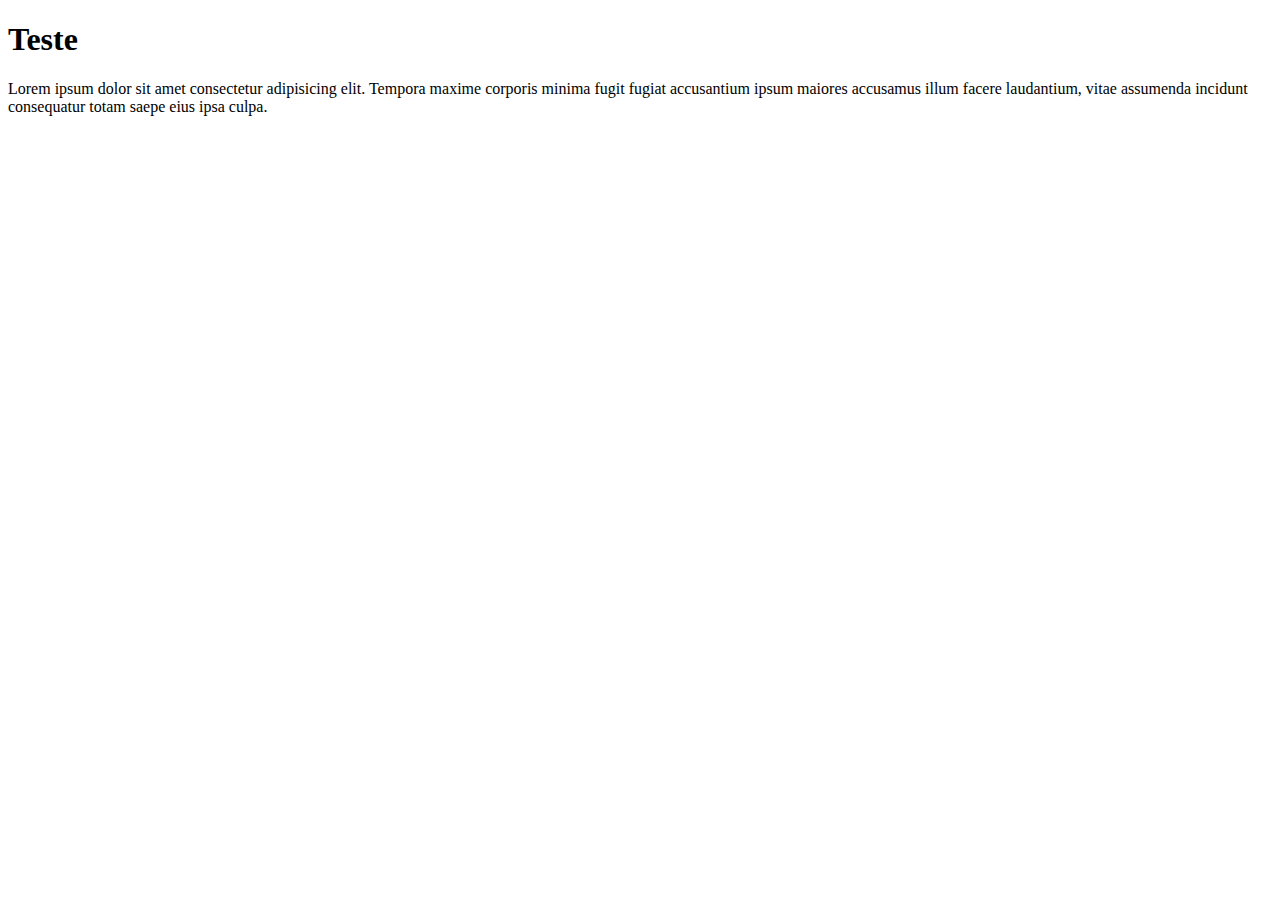
<file: index.html>
<!DOCTYPE html> 
<html lang="pt-br"> 
    <head> 
        <meta charset="utf-8"> 
        <title>Teste</title> 
        <meta name="Teste" content="teste"> 
    </head> 
<body>
    <h1>Teste</h1>
    <p1>Lorem ipsum dolor sit amet consectetur adipisicing elit. Tempora maxime corporis minima fugit fugiat accusantium ipsum maiores accusamus illum facere laudantium, vitae assumenda incidunt consequatur totam saepe eius ipsa culpa.</p1>
</body>
</file>
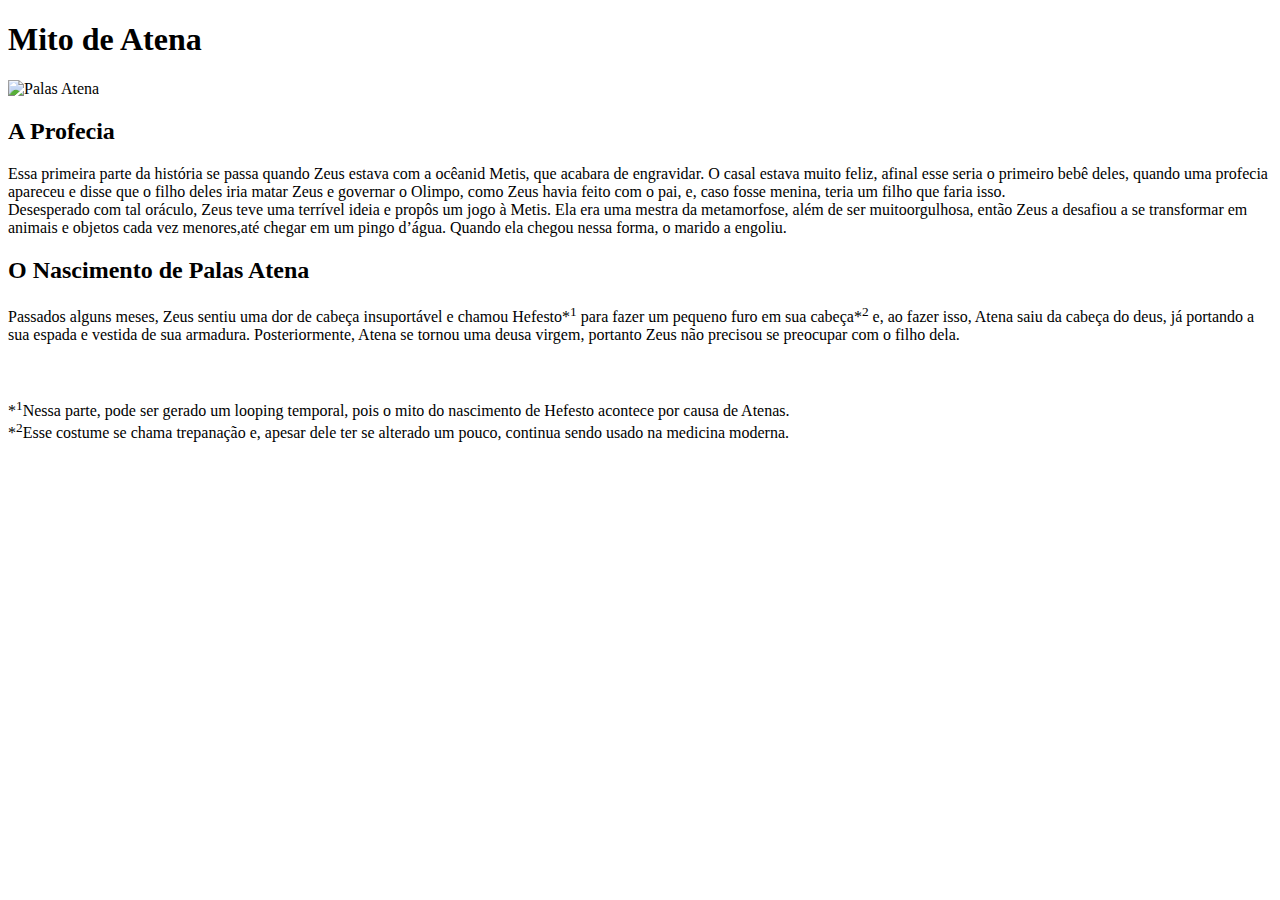
<file: Atena.html>
<!DOCTYPE html> 

<html lang="pt-br"> 

    <head> 

        <meta charset="utf-8"> 

        <title>Mito de Atena</title> 

        <meta name="Nascimento de Atenas" content="Mito/grego/Palas Atena/Nascimento"> 

    </head> 

    <body> 

        <h1>Mito de Atena</h1> 

<img scr="Atena.png" alt="Palas Atena"><br> 

    <h2> 

        A Profecia<br> 

    </h2> 

    <p1> 

        Essa primeira parte da história se passa quando Zeus estava com a ocêanid Metis, que acabara de engravidar. 

         O casal estava muito feliz, afinal esse seria o primeiro bebê deles, quando uma profecia apareceu e disse que 

         o filho deles iria matar Zeus e governar o Olimpo, como Zeus havia feito com o pai, e, caso fosse menina, 

         teria um filho que faria isso.<br> 

         Desesperado com tal oráculo, Zeus teve uma terrível ideia e propôs um jogo à Metis. 

         Ela era uma mestra da metamorfose, além de ser muitoorgulhosa, então Zeus a desafiou a se transformar em animais e objetos 

         cada vez menores,até chegar em um pingo d’água. Quando ela chegou nessa forma, o marido a engoliu.<br> 

    </p1> 

    <h2> 

        O Nascimento de Palas Atena <br> 

    </h2> 

    <p1> 

        Passados alguns meses, Zeus sentiu uma dor de cabeça insuportável e chamou Hefesto*<sup>1</sup>  

        para fazer um pequeno furo em sua cabeça*<sup>2</sup> e, ao fazer isso, Atena saiu da cabeça do deus, 

        já portando a sua espada e vestida de sua armadura. Posteriormente, Atena se tornou uma deusa virgem, 

        portanto Zeus não precisou se preocupar com o filho dela. <br> 

    </p1> 

    <p6> 

        <br><br><br>*<sup>1</sup>Nessa parte, pode ser gerado um looping temporal, pois o mito do nascimento de Hefesto acontece 

        por causa de Atenas. <br> 

        *<sup>2</sup>Esse costume se chama trepanação e, apesar dele ter se alterado um pouco, continua sendo usado 

        na medicina moderna. 

    </p6> 

    </body>
</file>
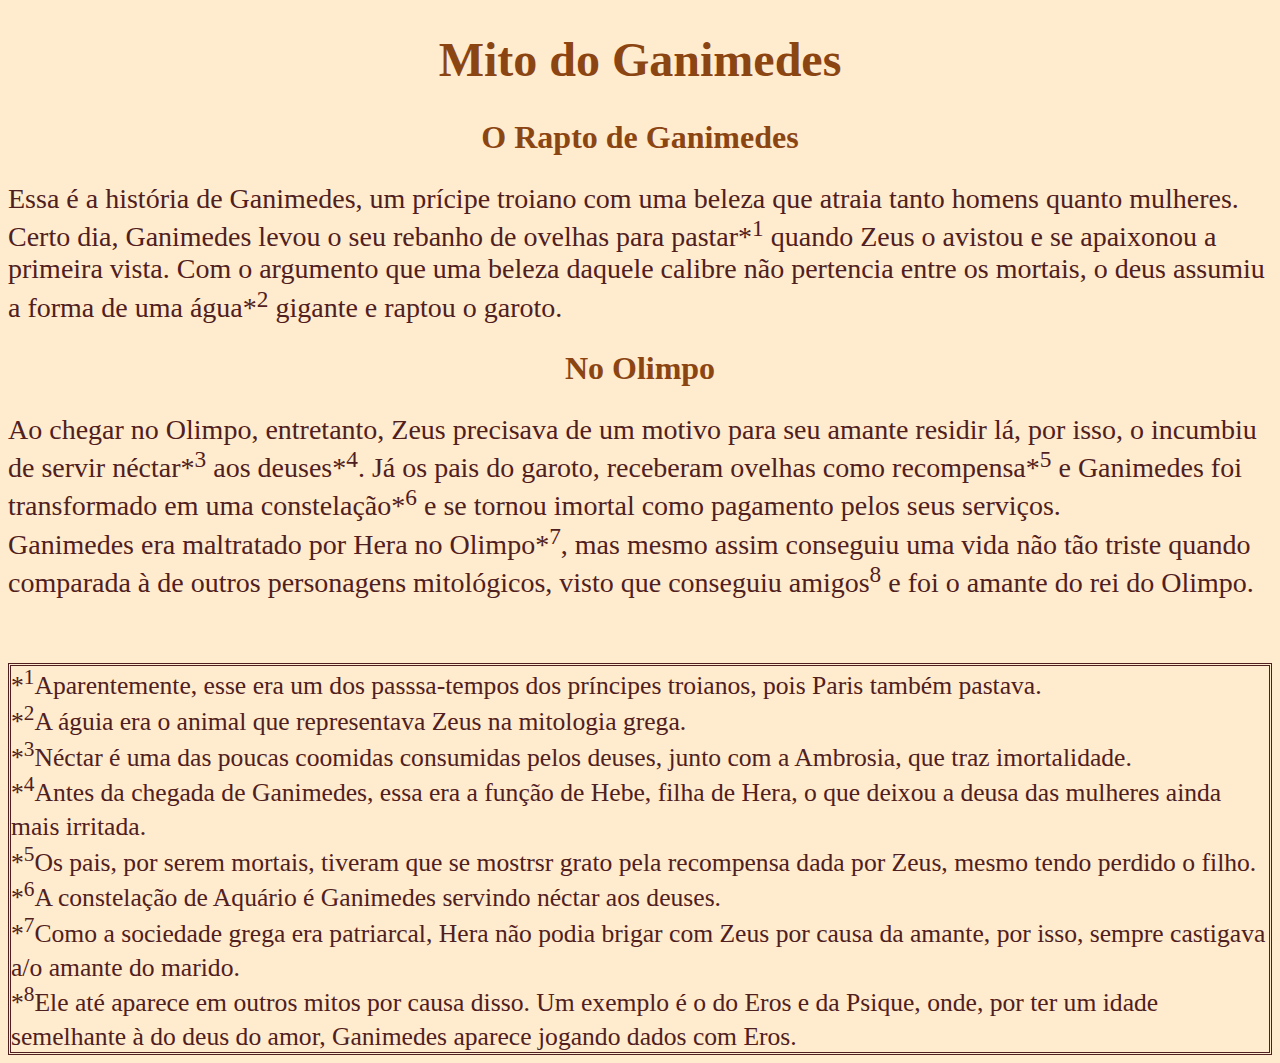
<file: GaydeZeus.html>
<!DOCTYPE html> 
<html lang="pt-br"> 
    <head> 
        <meta charset="utf-8"> 
        <title>Mito do Ganimedes </title> 
        <meta name="Ganimedes" content="Mito/Ganimedes/grego/gay/LGBT"> 
        <link rel="stylesheet" href="css/estilo.css">
    </head> 
    <body>
        <h1>
            Mito do Ganimedes
        </h1>
        <h2>O Rapto de Ganimedes<br></h2>
        <p1>
            Essa é a história de Ganimedes, um prícipe troiano com uma beleza que atraia tanto homens quanto mulheres.
            Certo dia, Ganimedes levou o seu rebanho de ovelhas para pastar*<sup>1</sup> quando Zeus o avistou e se apaixonou
            a primeira vista. Com o argumento que uma beleza daquele calibre não pertencia entre os mortais, o deus assumiu a 
            forma de uma água*<sup>2</sup> gigante e raptou o garoto.<br>
        </p1>
        <h2>No Olimpo</h2>
        <p1>
            Ao chegar no Olimpo, entretanto, Zeus precisava de um motivo para seu amante residir lá, por isso, o incumbiu
            de servir néctar*<sup>3</sup> aos deuses*<sup>4</sup>. Já os pais do garoto, receberam ovelhas como recompensa*<sup>5</sup>
            e Ganimedes foi transformado em uma constelação*<sup>6</sup> e se tornou imortal como pagamento pelos seus serviços.<br>
            Ganimedes era maltratado por Hera no Olimpo*<sup>7</sup>, mas mesmo assim conseguiu uma vida não tão triste
            quando comparada à de outros personagens mitológicos, visto que conseguiu amigos<sup>8</sup> e foi o amante
            do rei do Olimpo.<br><br><br>
        </p1>
        <div>
            <p3>
                *<sup>1</sup>Aparentemente, esse era um dos passsa-tempos dos príncipes troianos, pois Paris também pastava.<br>
                *<sup>2</sup>A águia era o animal que representava Zeus na mitologia grega.<br>
                *<sup>3</sup>Néctar é uma das poucas coomidas consumidas pelos deuses, junto com a Ambrosia, que traz imortalidade.<br>
                *<sup>4</sup>Antes da chegada de Ganimedes, essa era a função de Hebe, filha de Hera, o que deixou a deusa das mulheres ainda 
                mais irritada.<br>
                *<sup>5</sup>Os pais, por serem mortais, tiveram que se mostrsr grato pela recompensa dada por Zeus, mesmo tendo perdido o filho.<br>
                *<sup>6</sup>A constelação de Aquário é Ganimedes servindo néctar aos deuses.<br>
                *<sup>7</sup>Como a sociedade grega era patriarcal, Hera não podia brigar com Zeus por causa da amante, por isso, sempre castigava
                a/o amante do marido.<br>
                *<sup>8</sup>Ele até aparece em outros mitos por causa disso. Um exemplo é o do Eros e da Psique, onde, por ter 
                um idade semelhante à do deus do amor, Ganimedes aparece jogando dados com Eros.
            </p3>
        </div>
    </body>
</file>
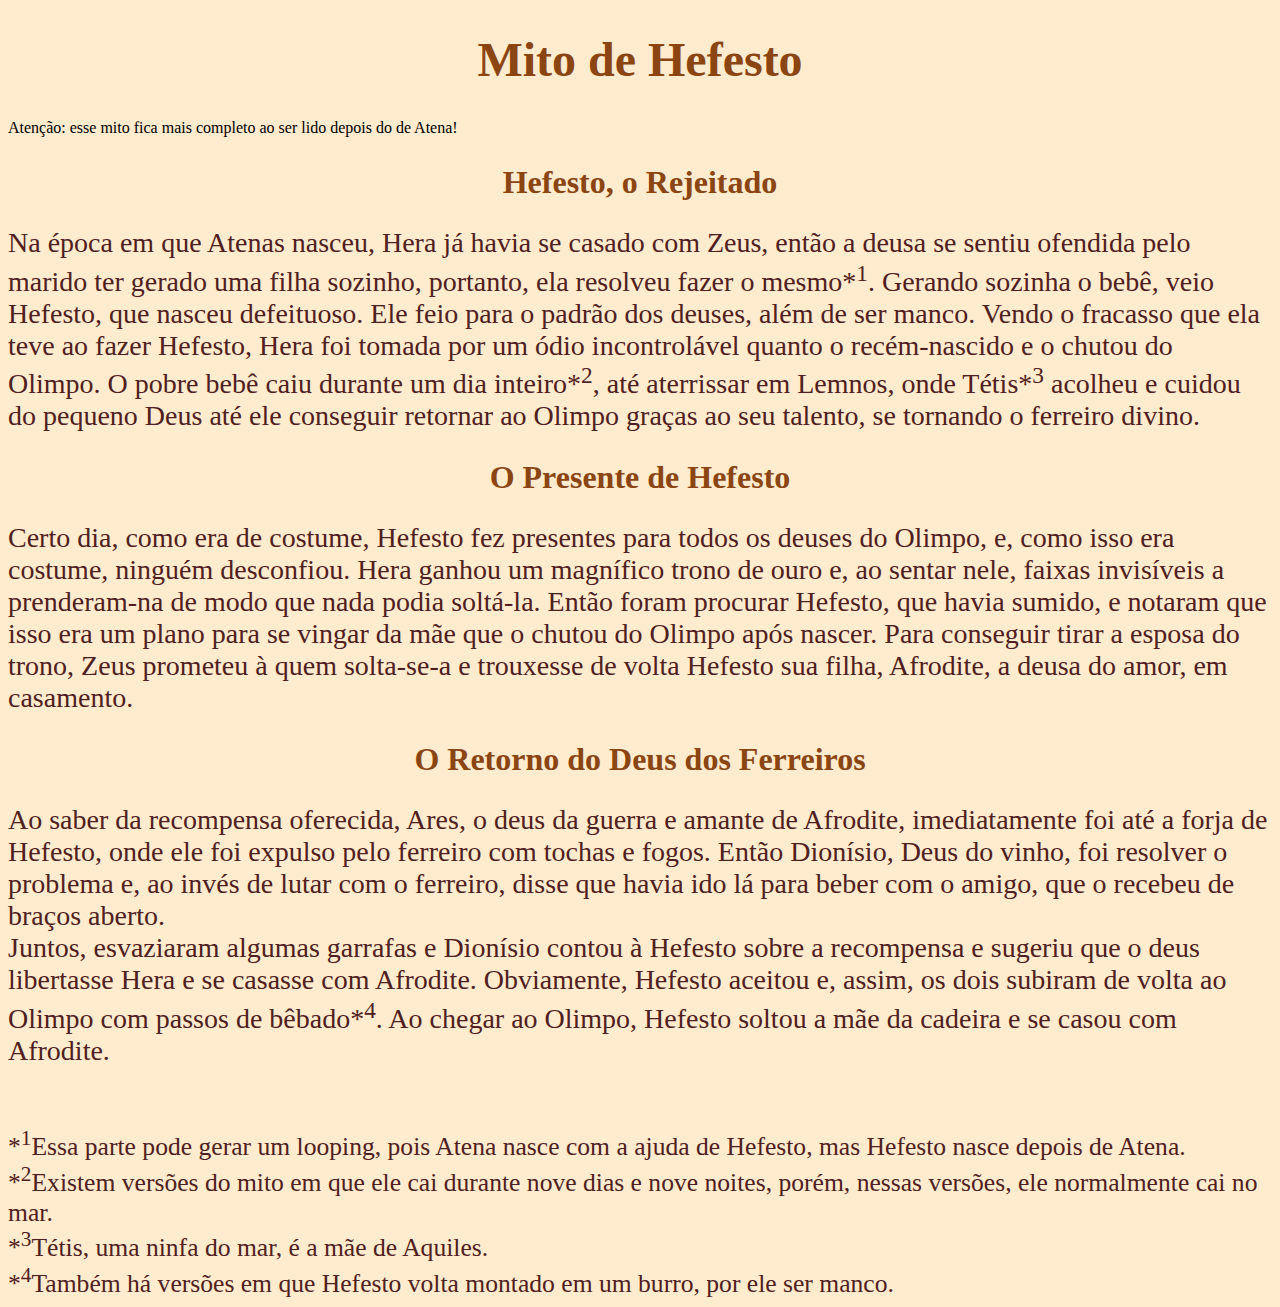
<file: Hefesto.html>
<!DOCTYPE html> 
<html lang="pt-br"> 
    <head> 
        <meta charset="utf-8"> 
        <title>Mito de Hefesto </title> 
        <meta name="Nascimento de Hefesto" content="Mito/Hefesto/grego/nascimento"> 
        <link rel="stylesheet" href="css/estilo.css">
    </head> 
    <body> 
        <h1> 
        Mito de Hefesto 
        </h1> 
    <p6>Atenção: esse mito fica mais completo ao ser lido depois do de Atena!</p6> 
    <h2> 
        Hefesto, o Rejeitado<br> 
    </h2> 
    <p1> 
        Na época em que Atenas nasceu, Hera já havia se casado com Zeus, então a deusa se sentiu ofendida  
        pelo marido ter gerado uma filha sozinho, portanto, ela resolveu fazer o mesmo*<sup>1</sup>. 
        Gerando sozinha o bebê, veio Hefesto, que nasceu defeituoso. Ele feio para o padrão dos deuses, além de ser  
        manco. Vendo o fracasso que ela teve ao fazer Hefesto, Hera foi tomada por um ódio incontrolável  
        quanto o recém-nascido e o chutou do Olimpo. O pobre bebê caiu durante um dia inteiro*<sup>2</sup>, 
        até aterrissar em Lemnos, onde Tétis*<sup>3</sup> acolheu e cuidou do pequeno Deus até ele conseguir 
        retornar ao Olimpo graças ao seu talento, se tornando o ferreiro divino.<br> 
    </p1> 
    <h2> 
        O Presente de Hefesto<br> 
    </h2> 
    <p1> 
        Certo dia, como era de costume, Hefesto fez presentes para todos os deuses do Olimpo,  
        e, como isso era costume, ninguém desconfiou.  
        Hera ganhou um magnífico trono de ouro e, ao sentar nele, faixas invisíveis a prenderam-na de modo que 
        nada podia soltá-la. Então foram procurar Hefesto, que havia sumido,  
        e notaram que isso era um plano para se vingar da mãe que o chutou do Olimpo após nascer. 
        Para conseguir tirar a esposa do trono, Zeus prometeu à quem solta-se-a e trouxesse  de volta Hefesto  
        sua filha, Afrodite, a deusa do amor, em casamento.<br> 
    </p1> 
    <h2>O Retorno do Deus dos Ferreiros</h2> 
    <p1> 
        Ao saber da recompensa oferecida, Ares, o deus da guerra e amante de Afrodite, imediatamente foi até a forja  
        de Hefesto, onde ele foi expulso pelo ferreiro com tochas e fogos. Então Dionísio, Deus do vinho,  
        foi resolver o problema e, ao invés de lutar com o ferreiro, disse que havia ido lá para beber com o amigo, que o recebeu 
        de braços aberto.<br> 
        Juntos, esvaziaram algumas garrafas e Dionísio contou à Hefesto sobre a recompensa e sugeriu que o deus 
        libertasse Hera e se casasse com Afrodite. Obviamente, Hefesto aceitou e, assim, os dois subiram de volta ao  
        Olimpo com passos de bêbado*<sup>4</sup>. Ao chegar ao Olimpo, Hefesto soltou a mãe da cadeira e se casou com  
        Afrodite. 
    </p1> 
      <p3> 
       <br><br><br>*<sup>1</sup>Essa parte pode gerar um looping, pois Atena nasce com a ajuda de Hefesto, mas Hefesto 
       nasce depois de Atena.<br> 
       *<sup>2</sup>Existem versões do mito em que ele cai durante nove dias e nove noites, porém, nessas versões,  
       ele normalmente cai no mar.<br> 
       *<sup>3</sup>Tétis, uma ninfa do mar, é a mãe de Aquiles. <br>
       *<sup>4</sup>Também há versões em que Hefesto volta montado em um burro, por ele ser manco.<br> 
   </p3>
</file>
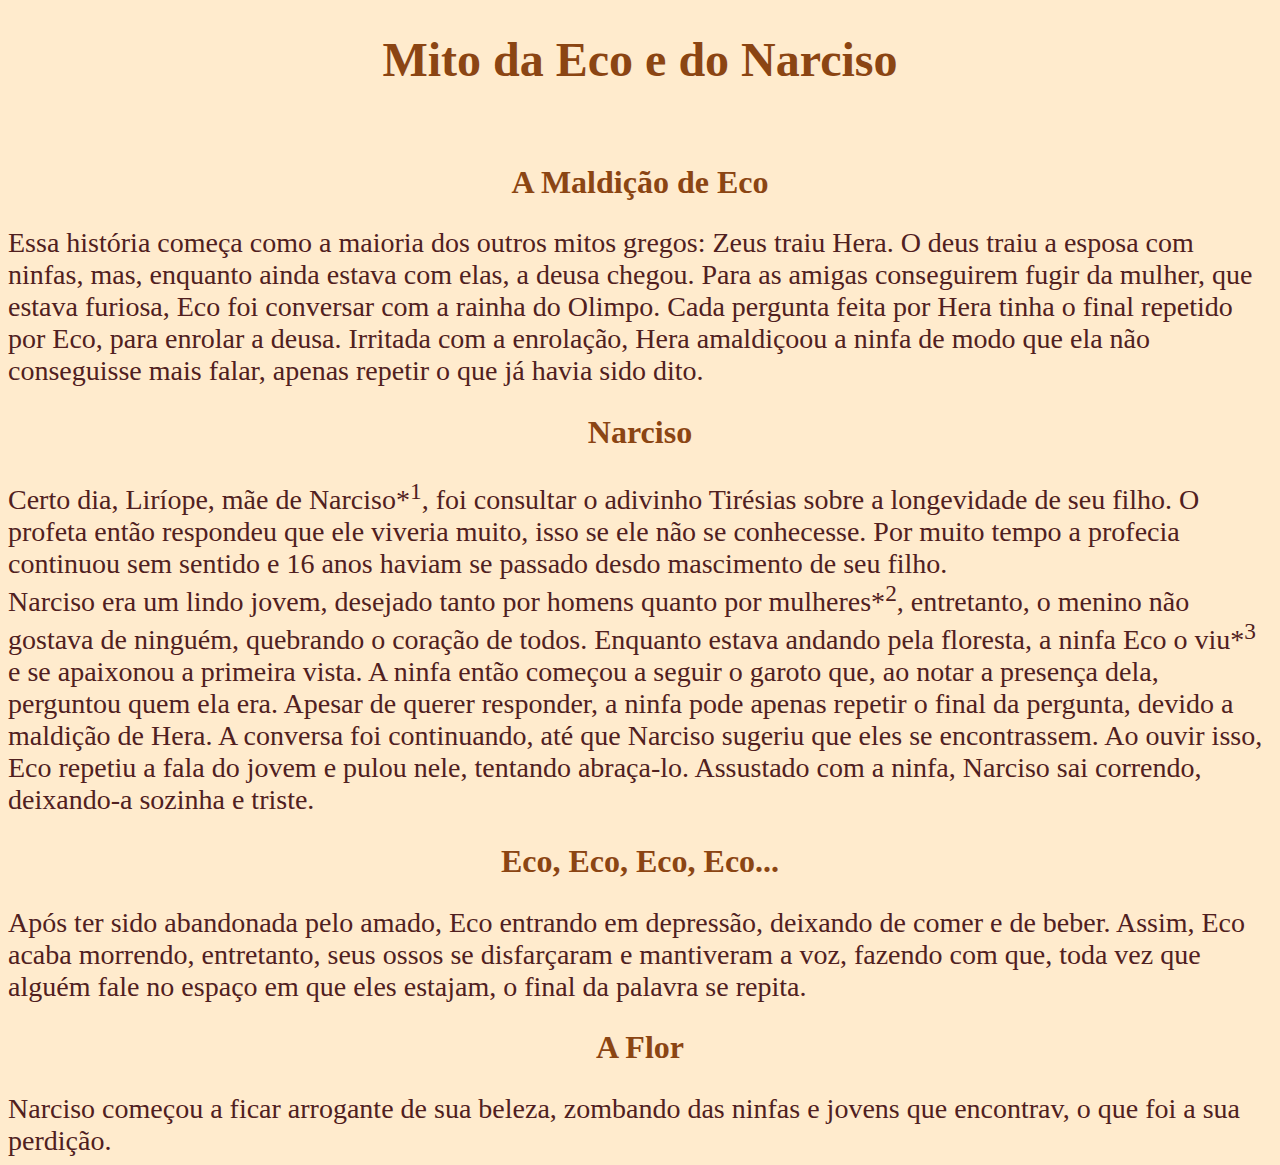
<file: ja_sinto_muito_uito_to.html>
<!DOCTYPE html> 
<html lang="pt-br"> 
    <head> 
        <meta charset="utf-8"> 
        <title>Mito da Eco e do Narciso</title> 
        <meta name="Eco e Narciso" content="Mito/eco/narciso/grego/tragédia"> 
        <link rel="stylesheet" href="css/estilo.css">
    </head> 
    <body>
        <h1>
            Mito da Eco e do Narciso
        </h1><br>
        <h2>A Maldição de Eco</h2>
        <p1>Essa história começa como a maioria dos outros mitos gregos: Zeus traiu Hera. O deus traiu a esposa com ninfas,
            mas, enquanto ainda estava com elas, a deusa chegou. Para as amigas conseguirem fugir da mulher, que estava furiosa,
            Eco foi conversar com a rainha do Olimpo. Cada pergunta feita por Hera tinha o final repetido por Eco, para enrolar
            a deusa. Irritada com a enrolação, Hera amaldiçoou a ninfa de modo que ela não conseguisse mais falar, apenas repetir
            o que já havia sido dito.<br>
        </p1>
        <h2>Narciso</h2>
        <p1>
            Certo dia, Liríope, mãe de Narciso*<sup>1</sup>, foi consultar o adivinho Tirésias sobre a longevidade de 
        seu filho. O profeta então respondeu que ele viveria muito, isso se ele não se conhecesse. Por muito tempo a profecia 
        continuou sem sentido e 16 anos haviam se passado desdo mascimento de seu filho.<br>
        Narciso era um lindo jovem, desejado tanto por homens quanto por mulheres*<sup>2</sup>, entretanto, o menino não 
        gostava de ninguém, quebrando o coração de todos. Enquanto estava andando pela floresta, a ninfa Eco o viu*<sup>3</sup>
        e se apaixonou a primeira vista. A ninfa então começou a  seguir o garoto que, ao notar a presença dela, perguntou quem ela era. 
        Apesar de querer responder, a ninfa pode apenas repetir o final da pergunta, devido a maldição de Hera. A conversa foi continuando, 
        até que Narciso sugeriu que eles se encontrassem. Ao ouvir isso, Eco repetiu a fala do jovem e pulou nele, tentando abraça-lo. 
        Assustado com a ninfa, Narciso sai correndo, deixando-a sozinha e triste.<br></p1>
        <h2>Eco, Eco, Eco, Eco...</h2>
        <p1>Após ter sido abandonada pelo amado, Eco entrando em depressão, deixando de comer e de beber. Assim, Eco acaba
            morrendo, entretanto, seus ossos se disfarçaram e mantiveram a voz, fazendo com que, toda vez que alguém fale no espaço 
            em que eles estajam, o final da palavra se repita.<br>
        </p1>
        <h2>A Flor</h2>
        <p1>
            Narciso começou a ficar arrogante de sua beleza, zombando das ninfas e jovens que encontrav, o que foi a sua perdição.
            
        </p1>
    </body>
</html>
</file>
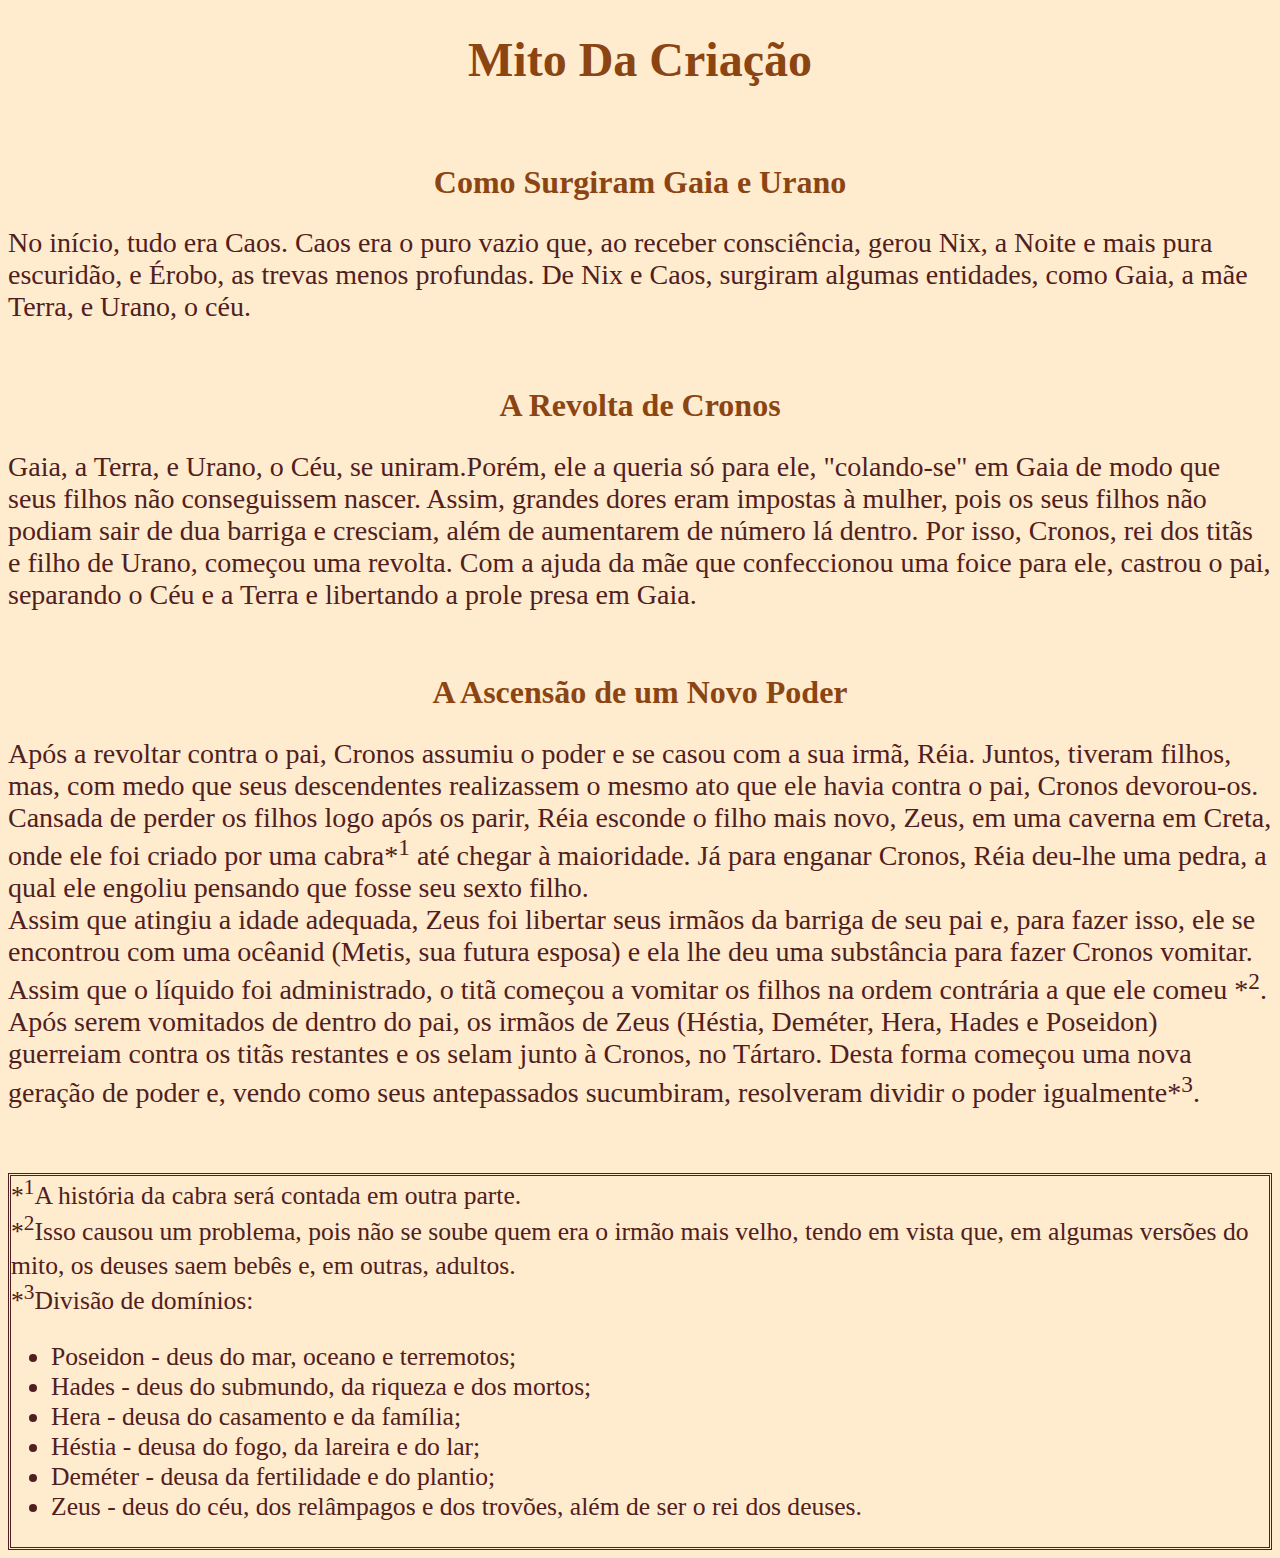
<file: MitCria.html>
<!DOCTYPE html> 
<html lang="pt-br"> 
    <head> 
        <meta charset="utf-8"> 
        <title>Mito da Criação</title> 
        <meta name="Mito Da Criação" content="Mito/surgimento/grego/deuses"> 
        <link rel="stylesheet" href="css/estilo.css">
    </head> 
    <body> 
  <h1>Mito Da Criação</h1> <br> 
<h2>Como Surgiram Gaia e Urano<br></h2>  
        <p1>  
            No início, tudo era Caos. Caos era o puro vazio que, ao receber consciência, gerou Nix, a Noite e mais pura   
            escuridão, e Érobo, as trevas menos profundas. De Nix e Caos, surgiram algumas entidades, como Gaia,  
            a mãe Terra, e Urano, o céu.<br>  
        </p1>  
        <h2> 
            <br>A Revolta de Cronos<br> 
        </h2>  
        <p1> 
            Gaia, a Terra, e Urano, o Céu, se uniram.Porém, ele a queria só para ele, "colando-se" em Gaia de modo que seus  
        filhos não conseguissem nascer. Assim, grandes dores eram impostas à mulher, pois os seus filhos não podiam sair  
        de dua barriga e cresciam, além de aumentarem de número lá dentro. Por isso, Cronos, rei dos titãs e filho de Urano,  
        começou uma revolta. Com a ajuda da mãe que confeccionou uma foice para ele, castrou o pai, separando o Céu e a Terra  
        e libertando a prole presa em Gaia.<br> 
        </p1>  
        <h2> 
        <br>A Ascensão de um Novo Poder<br> 
        </h2> 
        <p1>  
            Após a revoltar contra o pai, Cronos assumiu o poder e se casou com a sua irmã, Réia. Juntos, tiveram   
            filhos, mas, com medo que seus descendentes realizassem o mesmo ato que ele havia contra o pai, Cronos devorou-os.  
            Cansada de perder os filhos logo após os parir, Réia esconde o filho mais novo, Zeus, em uma caverna em Creta, onde  
            ele foi criado por uma cabra*<sup>1</sup> até chegar à maioridade. Já para enganar Cronos, Réia deu-lhe uma pedra, a qual  
            ele engoliu pensando que fosse seu sexto filho. <br>Assim que atingiu a idade adequada, Zeus foi libertar  
            seus irmãos da barriga de seu pai e, para fazer isso, ele se encontrou com uma ocêanid (Metis, sua futura esposa) e ela   
            lhe deu uma substância para fazer Cronos vomitar. Assim que o líquido foi administrado, o titã começou a vomitar os  
            filhos na ordem contrária a que ele comeu *<sup>2</sup>. Após serem vomitados de dentro do pai, os irmãos de Zeus  
            (Héstia, Deméter, Hera, Hades e Poseidon) guerreiam contra os titãs restantes e os selam junto à Cronos, no Tártaro.  
            Desta forma começou uma nova geração de poder e, vendo como seus antepassados sucumbiram, resolveram dividir o poder igualmente*<sup>3</sup>.<br><br> <br> 
        </p1>  
        <div>
        <p3>  
        *<sup>1</sup>A história da cabra será contada em outra parte.<br>  
        *<sup>2</sup>Isso causou um problema, pois não se soube quem era o irmão mais velho, tendo em vista que, em algumas versões  
         do mito, os deuses saem bebês e, em outras, adultos.<br>  
         *<sup>3</sup>Divisão de domínios:<br>
        <ul type="1" style="text-align: left;">  
            <li>  
                Poseidon - deus do mar, oceano e terremotos;<br>  
            </li>  
            <li>  
                Hades - deus do submundo, da riqueza e dos mortos;<br>  
            </li>  
            <li>  
                Hera - deusa do casamento e da família;<br>  
            </li>  
            <li>  
                Héstia - deusa do fogo, da lareira e do lar;<br>  
            </li>  
            <li>  
                Deméter - deusa da fertilidade e do plantio;<br>  
            </li>  
            <li>  
                Zeus - deus do céu, dos relâmpagos e dos trovões, além de ser o rei dos deuses.  
            </li>  
        </ul>
</p3>
</div>
</body>
</file>
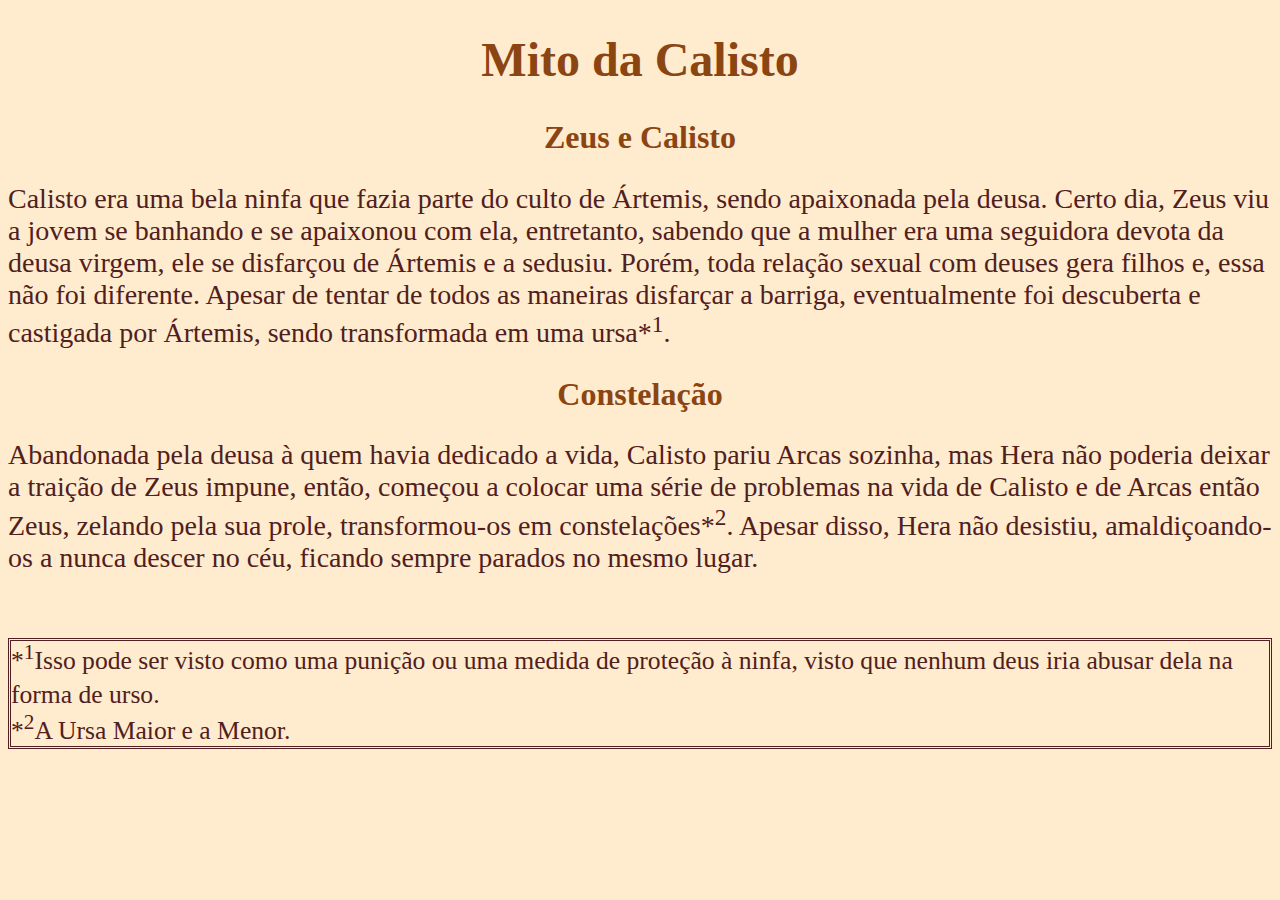
<file: NamoradaDeArte.html>
<!DOCTYPE html> 
<html lang="pt-br"> 
    <head> 
        <meta charset="utf-8"> 
        <title>Mito da Calisto</title> 
        <meta name="Calisto" content="Mito/Calisto/grego/lesbica/LGBT"> 
        <link rel="stylesheet" href="css/estilo.css">
    </head> 
    <h1>Mito da Calisto</h1>
    <h2>Zeus e Calisto<br></h2>
    <p1>Calisto era uma bela ninfa que fazia parte do culto de Ártemis, sendo apaixonada pela deusa. Certo dia, Zeus 
        viu a jovem se banhando e se apaixonou com ela, entretanto, sabendo que a mulher era uma seguidora devota da 
        deusa virgem, ele se disfarçou de Ártemis e a sedusiu. Porém, toda relação sexual com deuses gera filhos e, essa não 
        foi diferente. Apesar de tentar de todos as maneiras disfarçar a barriga, eventualmente foi descuberta e castigada
        por Ártemis, sendo transformada em uma ursa*<sup>1</sup>.
    </p1>
    <h2>Constelação<br></h2>
    <p1>
        Abandonada pela deusa à quem havia dedicado a vida, Calisto pariu Arcas sozinha, mas Hera não poderia deixar a 
        traição de Zeus impune, então, começou a colocar uma série de problemas na vida de Calisto e de Arcas então Zeus,
        zelando pela sua prole, transformou-os em constelações*<sup>2</sup>. Apesar disso, Hera não desistiu, amaldiçoando-os 
        a nunca descer no céu, ficando sempre parados no mesmo lugar.<br><br><br>
    </p1>
    <div>
        <p3>
            *<sup>1</sup>Isso pode ser visto como uma punição ou uma medida de proteção à ninfa, visto que nenhum deus 
            iria abusar dela na forma de urso.<br>
            *<sup>2</sup>A Ursa Maior e a Menor.
        </p3>
    </div>
</file>
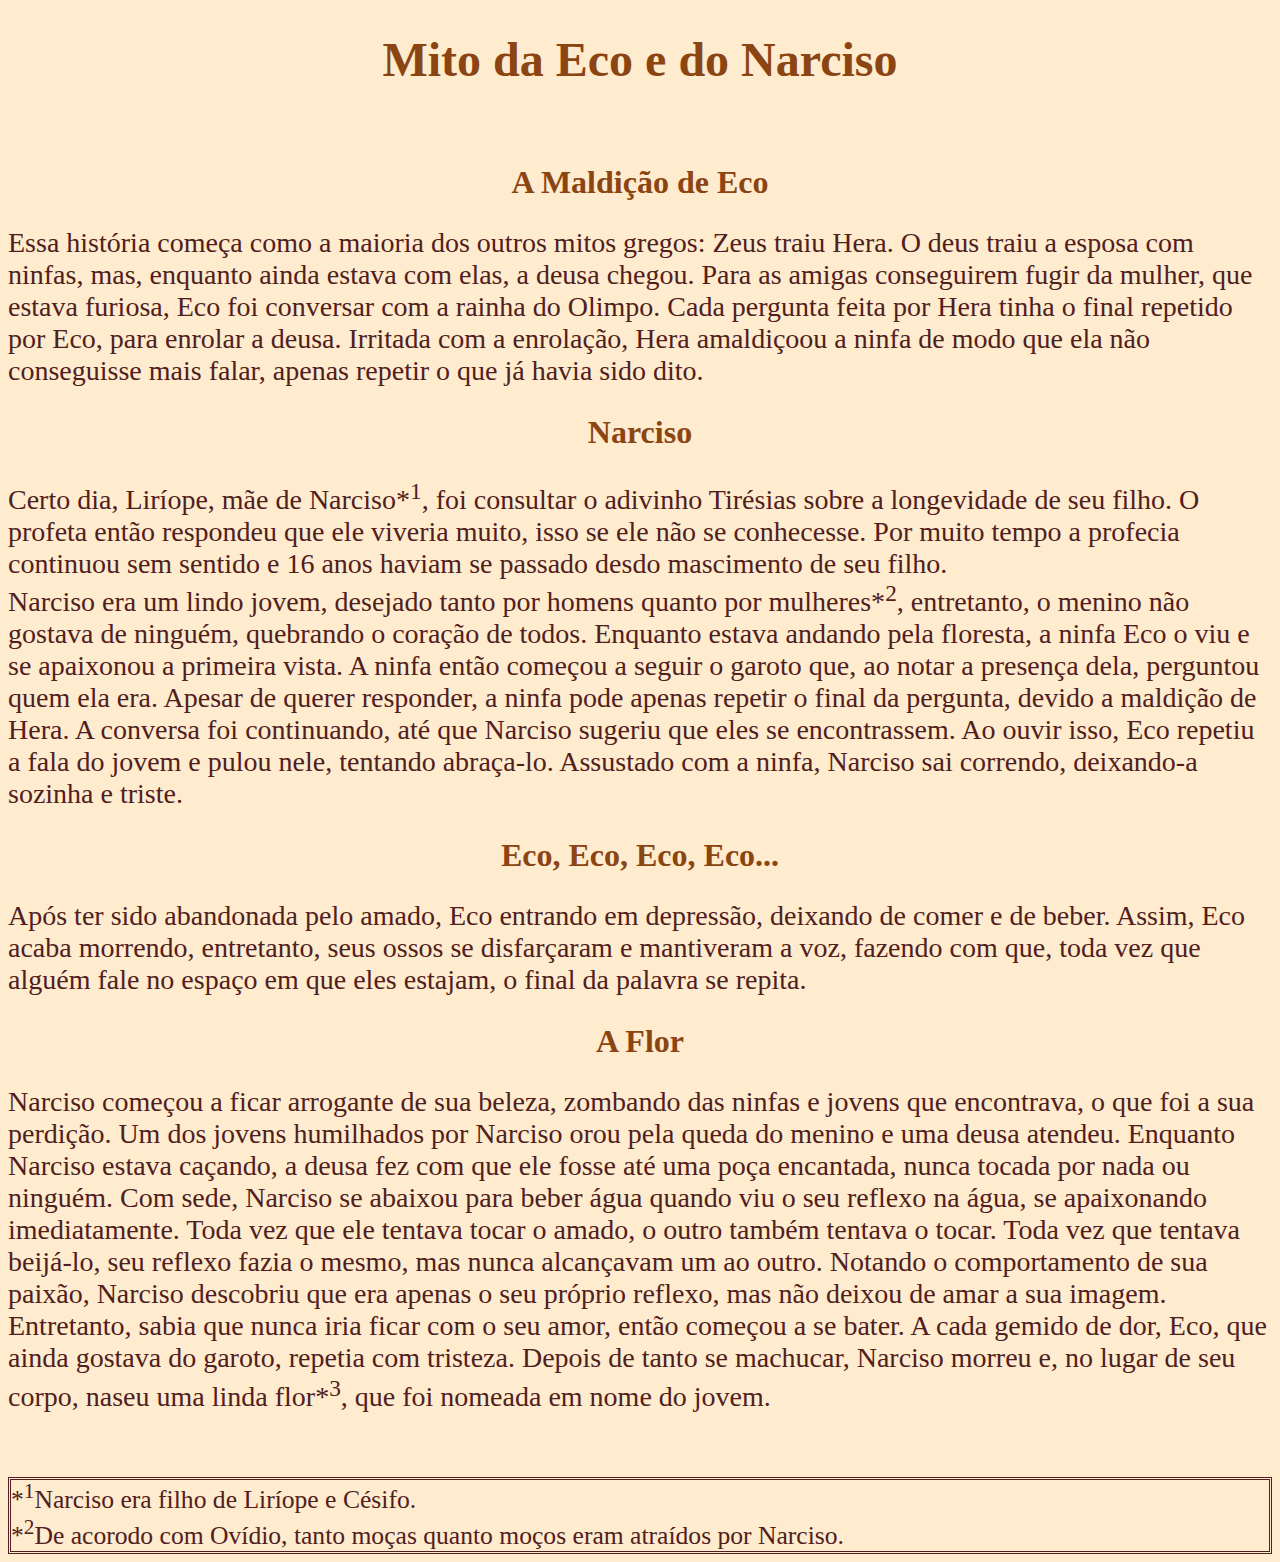
<file: narcisonarcisista.html>
<!DOCTYPE html> 
<html lang="pt-br"> 
    <head> 
        <meta charset="utf-8"> 
        <title>Mito da Eco e do Narciso</title> 
        <meta name="Eco e Narciso" content="Mito/eco/narciso/grego/tragédia"> 
        <link rel="stylesheet" href="css/estilo.css">
    </head> 
    <body>
        <h1>
            Mito da Eco e do Narciso
        </h1><br>
        <h2>A Maldição de Eco</h2>
        <p1>Essa história começa como a maioria dos outros mitos gregos: Zeus traiu Hera. O deus traiu a esposa com ninfas,
            mas, enquanto ainda estava com elas, a deusa chegou. Para as amigas conseguirem fugir da mulher, que estava furiosa,
            Eco foi conversar com a rainha do Olimpo. Cada pergunta feita por Hera tinha o final repetido por Eco, para enrolar
            a deusa. Irritada com a enrolação, Hera amaldiçoou a ninfa de modo que ela não conseguisse mais falar, apenas repetir
            o que já havia sido dito.<br>
        </p1>
        <h2>Narciso</h2>
        <p1>
            Certo dia, Liríope, mãe de Narciso*<sup>1</sup>, foi consultar o adivinho Tirésias sobre a longevidade de 
        seu filho. O profeta então respondeu que ele viveria muito, isso se ele não se conhecesse. Por muito tempo a profecia 
        continuou sem sentido e 16 anos haviam se passado desdo mascimento de seu filho.<br>
        Narciso era um lindo jovem, desejado tanto por homens quanto por mulheres*<sup>2</sup>, entretanto, o menino não 
        gostava de ninguém, quebrando o coração de todos. Enquanto estava andando pela floresta, a ninfa Eco o viu
        e se apaixonou a primeira vista. A ninfa então começou a  seguir o garoto que, ao notar a presença dela, perguntou quem ela era. 
        Apesar de querer responder, a ninfa pode apenas repetir o final da pergunta, devido a maldição de Hera. A conversa foi continuando, 
        até que Narciso sugeriu que eles se encontrassem. Ao ouvir isso, Eco repetiu a fala do jovem e pulou nele, tentando abraça-lo. 
        Assustado com a ninfa, Narciso sai correndo, deixando-a sozinha e triste.<br></p1>
        <h2>Eco, Eco, Eco, Eco...</h2>
        <p1>Após ter sido abandonada pelo amado, Eco entrando em depressão, deixando de comer e de beber. Assim, Eco acaba
            morrendo, entretanto, seus ossos se disfarçaram e mantiveram a voz, fazendo com que, toda vez que alguém fale no espaço 
            em que eles estajam, o final da palavra se repita.<br>
        </p1>
        <h2>A Flor</h2>
        <p1>
            Narciso começou a ficar arrogante de sua beleza, zombando das ninfas e jovens que encontrava, o que foi a sua perdição.
            Um dos jovens humilhados por Narciso orou pela queda do menino e uma deusa atendeu. Enquanto Narciso estava caçando,
            a deusa fez com que ele fosse até uma poça encantada, nunca tocada por nada ou ninguém. Com sede, Narciso se abaixou para 
            beber água quando viu o seu reflexo na água, se apaixonando imediatamente. Toda vez que ele tentava tocar o amado, o 
            outro também tentava o tocar. Toda vez que tentava beijá-lo, seu reflexo fazia o mesmo, mas nunca alcançavam um ao outro. 
            Notando o comportamento de sua paixão, Narciso descobriu que era apenas o seu próprio reflexo, mas não deixou de amar 
            a sua imagem. Entretanto, sabia que nunca iria ficar com o seu amor, então começou a se bater. A cada gemido de dor, Eco,
            que ainda gostava do garoto, repetia com tristeza. Depois de tanto se machucar, Narciso morreu e, no lugar de seu corpo, 
            naseu uma linda flor*<sup>3</sup>, que foi nomeada em nome do jovem.<br><br><br>
        </p1>
        <div>
            <p3>
                *<sup>1</sup>Narciso era filho de Liríope e Césifo.<br>
                *<sup>2</sup>De acorodo com Ovídio, tanto moças quanto moços eram atraídos por Narciso.
            </p3>
        </div>
    </body>
</html>
</file>
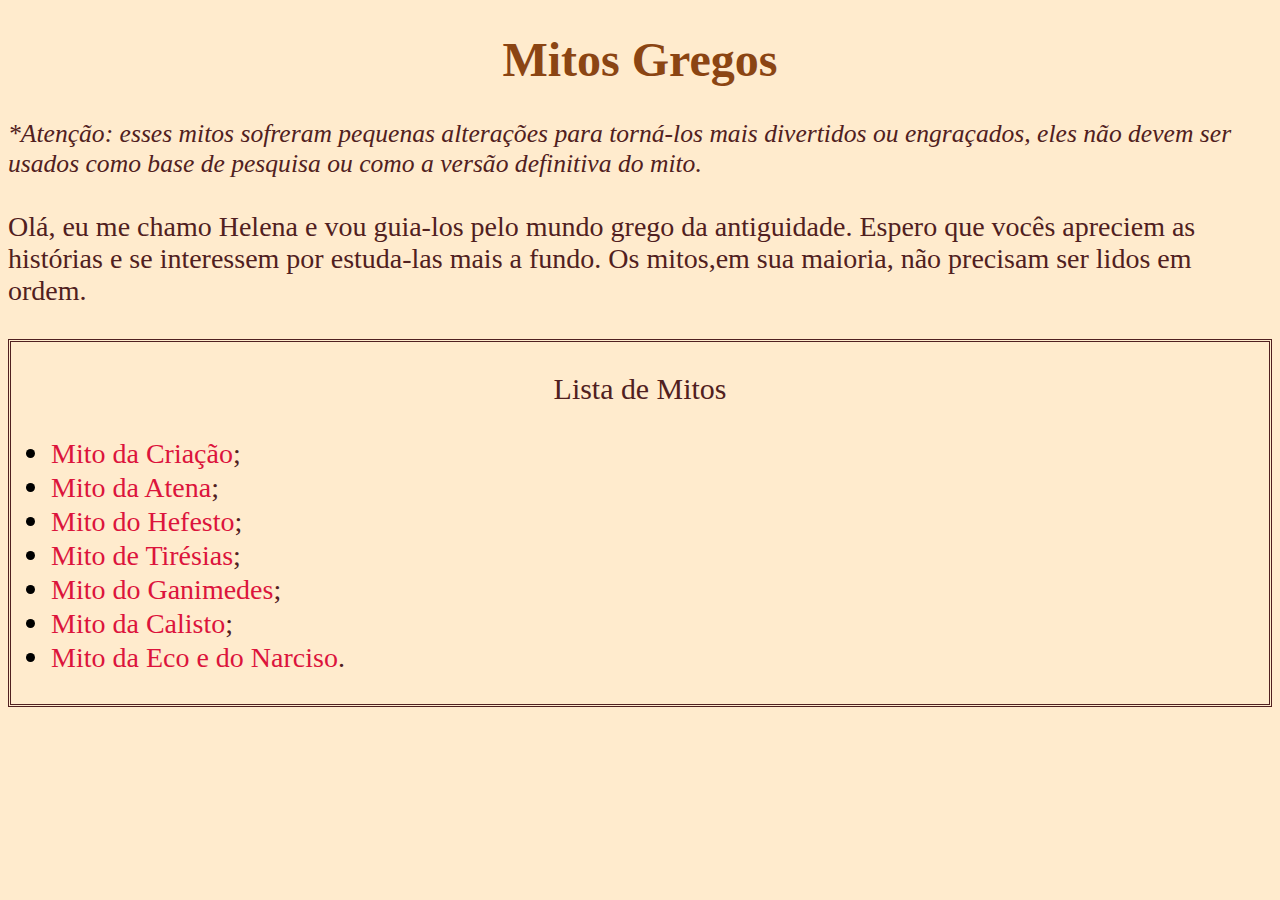
<file: PagIn.html>
<!DOCTYPE html> 

<html lang="pt-br"> 
    <head> 
        <meta charset="utf-8"> 
        <title>Mitos Gregos Para Iniciantes</title> 
        <meta name="Mitos Gregos" content="Mitologia Grega/resumo"> 
        <link rel="stylesheet" href="css/estilo.css">
    </head> 
    <body> 
        <h1>Mitos Gregos</h1> 
        <p3> 
            <em>*Atenção: esses mitos sofreram pequenas alterações para torná-los mais divertidos ou engraçados, 
            eles não devem ser usados como base de pesquisa ou como a versão definitiva do mito.</em><br> 
        </p3> 
        <p1> 
            <br>Olá, eu me chamo Helena e vou guia-los pelo mundo grego da antiguidade. Espero que vocês apreciem as histórias  
            e se interessem por estuda-las mais a fundo. Os mitos,em sua maioria, não precisam ser lidos em ordem.<br> <br>
        </p1> 
        <div>
        <p style="color:rgb(80, 32, 32);text-align:center;">Lista de Mitos</p> 
        <ul type=""> 
            <li> 
                <p1> 
                    <a href="./MitCria.html" target="_blank">Mito da Criação</a>;
                </p1> 
            </li> 
            <li>
                <p1> 
                    <a href="./Atena.html" target="_blank">Mito da Atena</a>;
                </p1> 
            </li> 
            <li>
                <p1> 
                    <a href="./Hefesto.html" target="_blank">Mito do Hefesto</a>;
                </p1> 
            </li>
            <li>
                <p1>
                    <a href="./Tiresias.html" targer="_blank">Mito de Tirésias</a>;
                </p1>
            </li>
            <li>
                <p1>
                    <a href="./GaydeZeus.html" target="_blank">Mito do Ganimedes</a>;
                </p1>
            </li>
            <li>
                <p1>
                    <a href="./NamoradaDeArte.html" target="_blank">Mito da Calisto</a>;
                </p1>
            </li>
            <li>
                <p1>
                    <a href="./narcisonarcisista.html" target="_blank">Mito da Eco e do Narciso</a>.
                </p1>
            </li>
        </ul> 
    </div>
    </body>
</file>
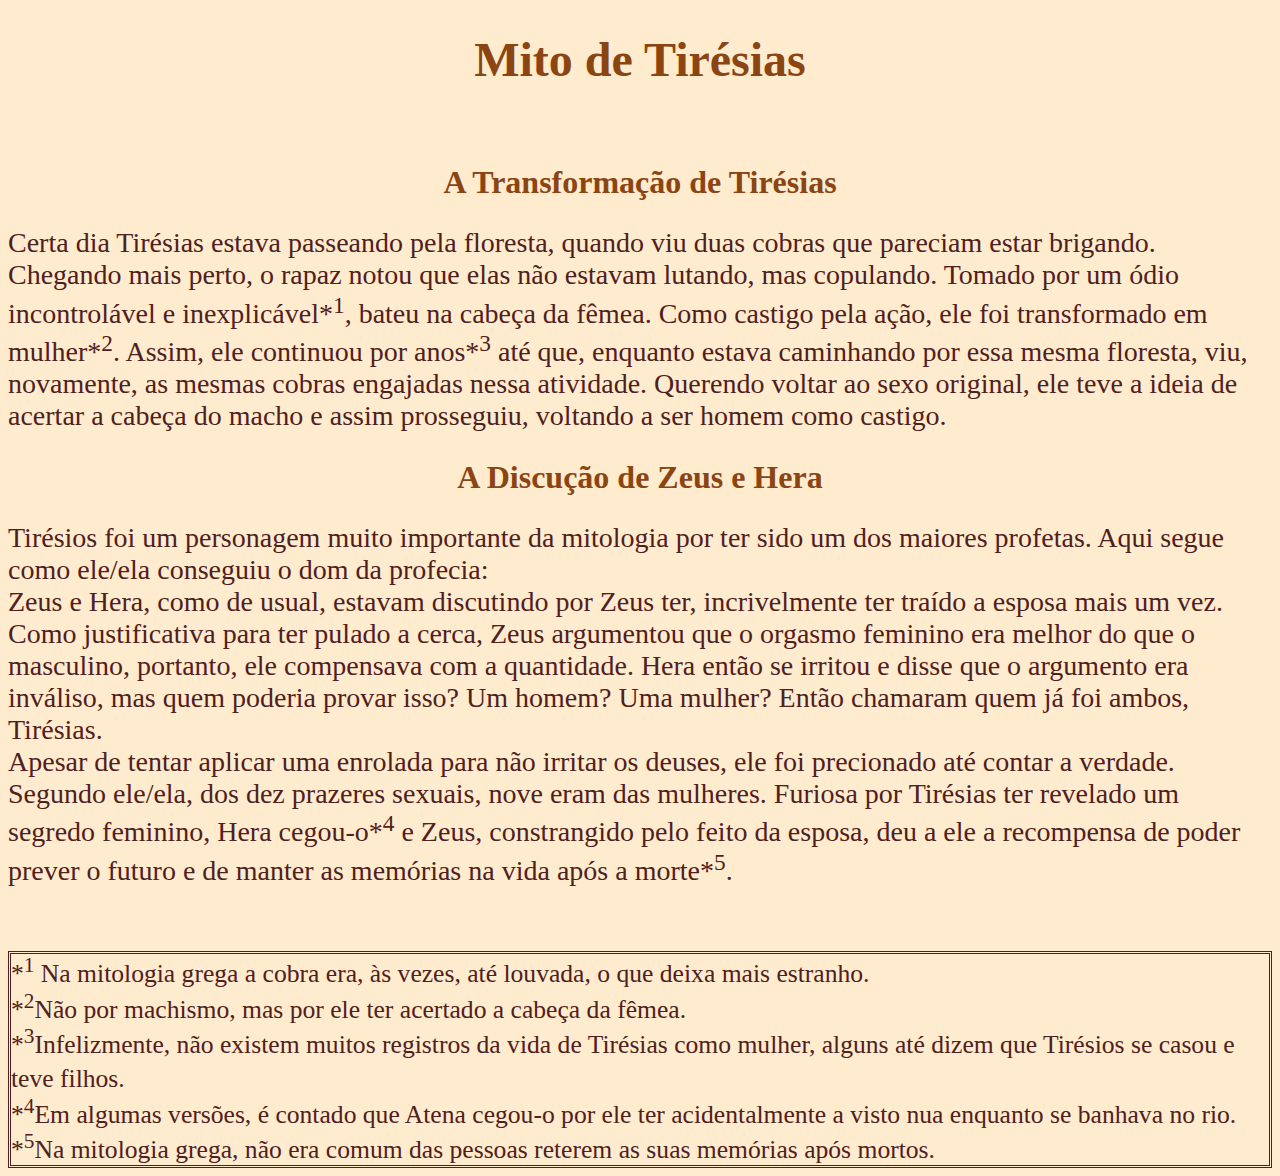
<file: Tiresias.html>
<!DOCTYPE html> 
<html lang="pt-br"> 
    <head> 
        <meta charset="utf-8"> 
        <title>Mito de Tirésias </title> 
        <meta name="Tiresias" content="Mito/Tiresias/grego/trans/LGBT"> 
        <link rel="stylesheet" href="css/estilo.css">
    </head> 
    <body>
        <h1>Mito de Tirésias</h1><br>
        <h2>A Transformação de Tirésias</h2>
        <p1>
Certa dia Tirésias estava passeando pela floresta, quando viu 
duas cobras que pareciam estar brigando. Chegando mais perto, o rapaz notou que elas não estavam lutando, mas copulando. 
Tomado por um ódio incontrolável e inexplicável*<sup>1</sup>, bateu na cabeça da fêmea. Como castigo pela ação, ele foi transformado em mulher*<sup>2</sup>. 
Assim, ele continuou por anos*<sup>3</sup> até que, enquanto estava caminhando 
por essa mesma floresta, viu, novamente, as mesmas cobras engajadas nessa atividade. Querendo voltar ao sexo original, 
ele teve a ideia de acertar a cabeça do macho e assim prosseguiu, voltando a ser homem como castigo.<br>
        </p1>
        <h2>A Discução de Zeus e Hera</h2>
        <p1>
Tirésios foi um personagem muito importante da mitologia por ter sido um dos maiores profetas.
Aqui segue como ele/ela conseguiu o dom da profecia:<br>
Zeus e Hera, como de usual, estavam discutindo por Zeus ter, incrivelmente ter traído a esposa mais um vez.
Como justificativa para ter pulado a cerca, Zeus argumentou que o orgasmo feminino era melhor do que o masculino,
portanto, ele compensava com a quantidade. Hera então se irritou e disse que o argumento era inváliso, mas quem
poderia provar isso? Um homem? Uma mulher?
Então chamaram quem já foi ambos, Tirésias. <br>
Apesar de tentar aplicar uma enrolada para não irritar os deuses, ele foi precionado até contar a verdade. 
Segundo ele/ela, dos dez prazeres sexuais, nove eram das mulheres. Furiosa por Tirésias ter revelado um segredo feminino, 
Hera cegou-o*<sup>4</sup> e Zeus, constrangido pelo feito da esposa, 
deu a ele a recompensa de poder prever o futuro e de manter as memórias na vida após a morte*<sup>5</sup>.<br><br><br>
        </p1>
        <div>
        <p3>
        *<sup>1</sup> Na mitologia grega a cobra era, às vezes, até louvada, 
o que deixa mais estranho.<br>
        *<sup>2</sup>Não por machismo, mas por ele ter acertado a cabeça da fêmea.<br>
        *<sup>3</sup>Infelizmente, não existem muitos registros da vida de Tirésias 
como mulher, alguns até dizem que Tirésios se casou e teve filhos.<br>
        *<sup>4</sup>Em algumas versões, é contado que Atena cegou-o por ele ter acidentalmente a visto nua 
        enquanto se banhava no rio.<br>
        *<sup>5</sup>Na mitologia grega, não era comum das pessoas reterem as suas memórias após mortos.
        </p3>
        </div>
    </body>
</file>
<file: css/estilo.css>
a:link
{
color:crimson ;
background-color: transparent;
text-decoration: none;
}
a:visited
{
    color: darkred;
    background-color: transparent;
    text-decoration: line-through;
}
h1
{
    text-align: center;
    color: saddlebrown;
    font-size: 3rem;
}
h2
{
    text-align: center;
    color: saddlebrown;
    font-size: 2rem;
}
p1
{
    text-align: center;
    color: rgb(80, 32, 32);
    font-size: 1.75rem;
}
p3
{
    text-align: center;
    color: rgb(80, 32, 32);
    font-size: 1.6rem;
}

div
{
    font-size: 1.87rem; 
    border-style: double;
    border-color: rgb(80, 32, 32);
}
body
{
background-color: blanchedalmond;
}
</file>
